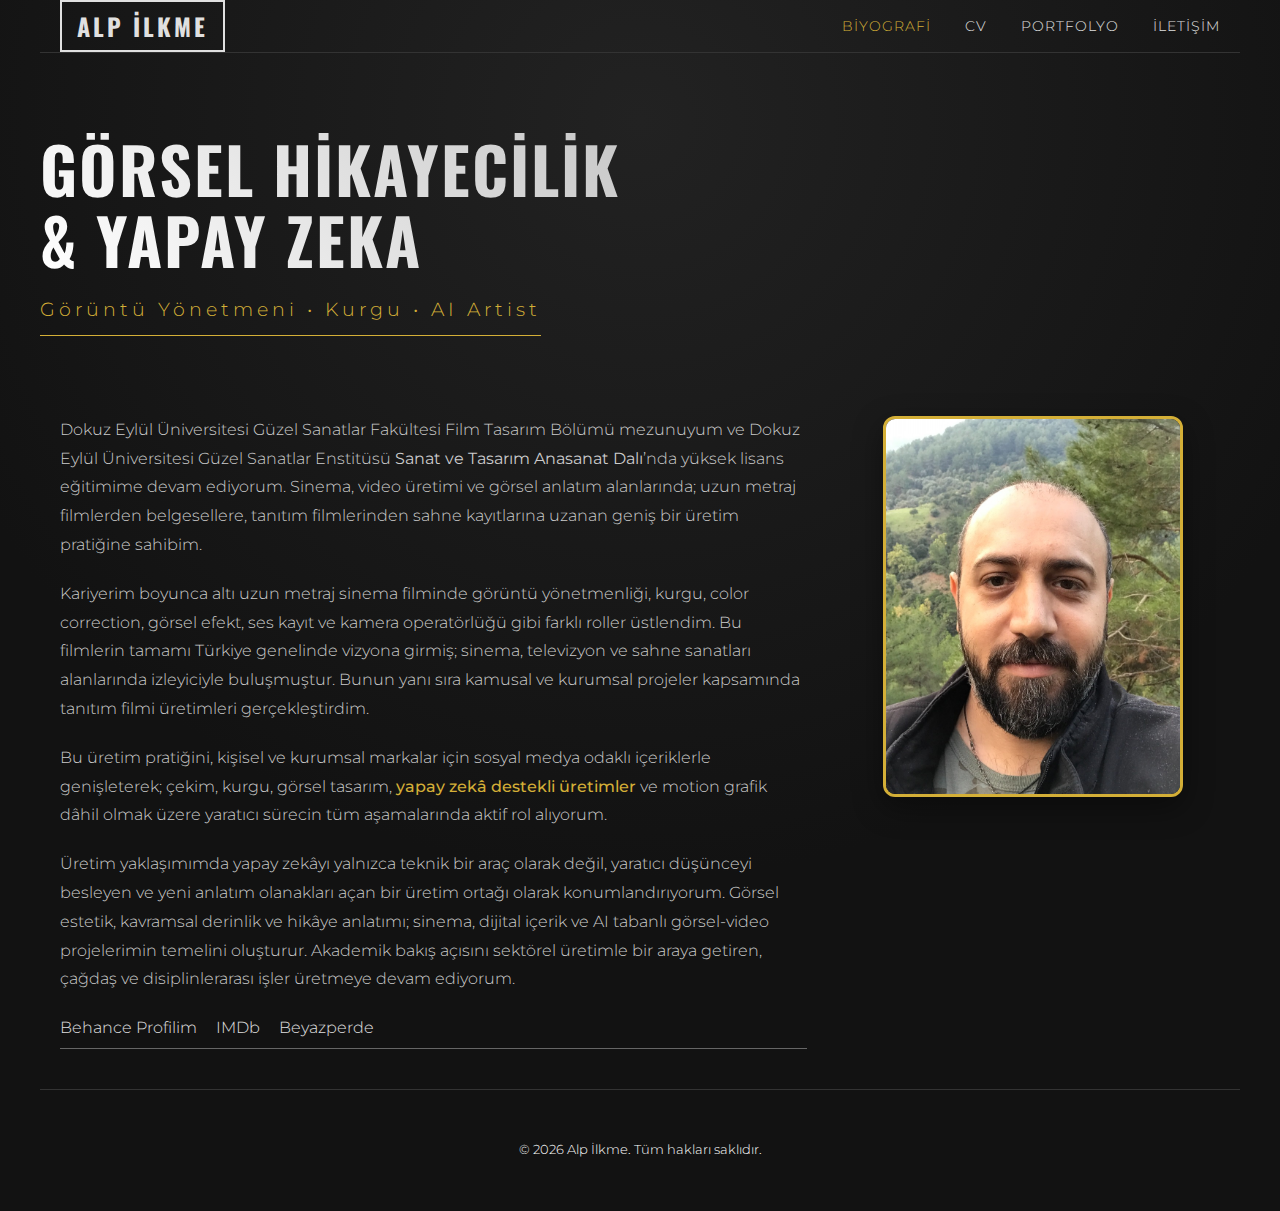
<file: index.html>
<!DOCTYPE html>
<html lang="tr">

<head>
    <meta charset="UTF-8">
    <meta name="viewport" content="width=device-width, initial-scale=1.0">
    <meta name="color-scheme" content="light dark">
    <title>Alp İLKME | Biyografi</title>
    <link rel="stylesheet" href="style.css">
    <style>
        body {
            background-image: radial-gradient(circle at 50% 10%, #222, #121212 60%);
            min-height: 100vh;
        }
    </style>
</head>

<body>

    <nav class="container">
        <div class="nav-flex">
            <div class="logo">ALP İLKME</div>
            <div class="nav-links">
                <a href="index.html" style="color: var(--accent-gold);">Biyografi</a>
                <a href="cv.html">CV</a>
                <a href="portfolio.html">Portfolyo</a>
                <a href="contact.html">İletişim</a>
            </div>
        </div>
    </nav>

    <header class="container section-padding" style="padding-top: 80px; padding-bottom: 40px;">
        <h1 class="hero-title">GÖRSEL HİKAYECİLİK <br> & YAPAY ZEKA</h1>
        <div class="subtitle">Görüntü Yönetmeni • Kurgu • AI Artist</div>
    </header>

    <!-- About Section -->
    <section class="container about-section">
        <div class="about-text">
            <p>Dokuz Eylül Üniversitesi Güzel Sanatlar Fakültesi Film Tasarım Bölümü mezunuyum ve Dokuz Eylül
                Üniversitesi Güzel Sanatlar Enstitüsü <strong>Sanat ve Tasarım Anasanat Dalı</strong>’nda yüksek lisans
                eğitimime devam ediyorum. Sinema, video üretimi ve görsel anlatım alanlarında; uzun metraj filmlerden
                belgesellere, tanıtım filmlerinden sahne kayıtlarına uzanan geniş bir üretim pratiğine sahibim.</p>

            <p>Kariyerim boyunca altı uzun metraj sinema filminde görüntü yönetmenliği, kurgu, color correction, görsel
                efekt, ses kayıt ve kamera operatörlüğü gibi farklı roller üstlendim. Bu filmlerin tamamı Türkiye
                genelinde vizyona girmiş; sinema, televizyon ve sahne sanatları alanlarında izleyiciyle buluşmuştur.
                Bunun yanı sıra kamusal ve kurumsal projeler kapsamında tanıtım filmi üretimleri gerçekleştirdim.</p>

            <p>Bu üretim pratiğini, kişisel ve kurumsal markalar için sosyal medya odaklı içeriklerle genişleterek;
                çekim, kurgu, görsel tasarım, <span class="about-highlight">yapay zekâ destekli üretimler</span> ve
                motion grafik dâhil olmak üzere yaratıcı sürecin tüm aşamalarında aktif rol alıyorum.</p>

            <p>Üretim yaklaşımımda yapay zekâyı yalnızca teknik bir araç olarak değil, yaratıcı düşünceyi besleyen ve
                yeni anlatım olanakları açan bir üretim ortağı olarak konumlandırıyorum. Görsel estetik, kavramsal
                derinlik ve hikâye anlatımı; sinema, dijital içerik ve AI tabanlı görsel-video projelerimin temelini
                oluşturur. Akademik bakış açısını sektörel üretimle bir araya getiren, çağdaş ve disiplinlerarası işler
                üretmeye devam ediyorum.</p>

            <div style="margin-top: 15px; border-bottom: 1px solid #666; padding-bottom: 5px;">
                <a href="https://www.behance.net/alpilkme" target="_blank"
                    style="display: inline-block; margin-right: 15px;">Behance Profilim</a>
                <a href="https://www.imdb.com/name/nm7044649/" target="_blank"
                    style="display: inline-block; margin-right: 15px;">IMDb</a>
                <a href="https://www.beyazperde.com/sanatcilar/sanatci-676189/" target="_blank"
                    style="display: inline-block;">Beyazperde</a>
            </div>
        </div>
        <div class="about-image">
            <div class="profile-container">
                <img src="profile_photo.jpg" alt="Alp İlkme" width="600" height="800" class="profile-photo">
            </div>
        </div>
    </section>

    <footer style="text-align: center; padding: 50px 0; color: #fff; font-size: 0.8rem;">
        &copy; 2026 Alp İlkme. Tüm hakları saklıdır.
    </footer>

</body>

</html>
</file>
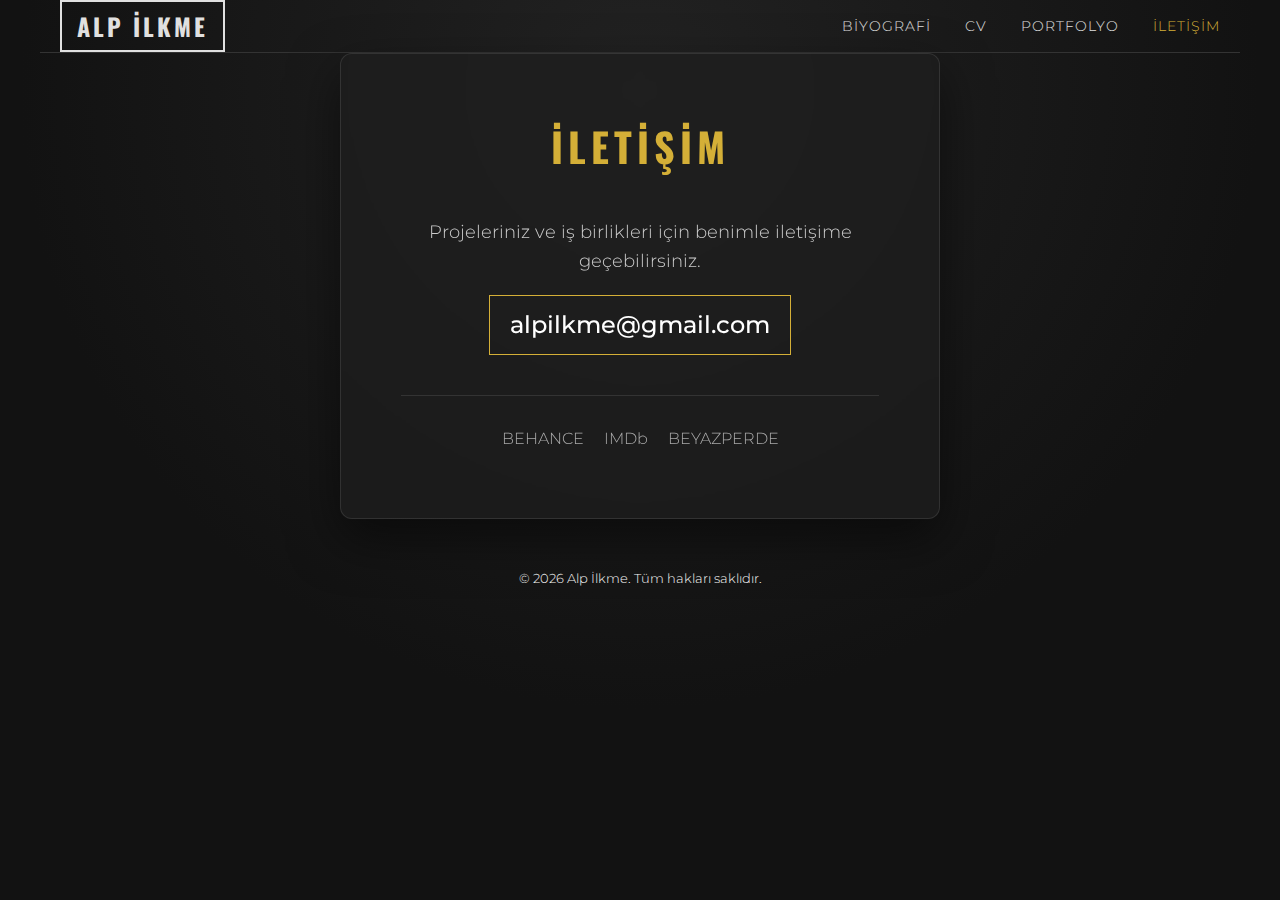
<file: contact.html>
<!DOCTYPE html>
<html lang="tr">

<head>
    <meta charset="UTF-8">
    <meta name="viewport" content="width=device-width, initial-scale=1.0">
    <meta name="color-scheme" content="light dark">
    <title>Alp İLKME | İletişim</title>
    <link rel="stylesheet" href="style.css">
    <style>
        body {
            background-image: radial-gradient(circle at 50% 10%, #222, #121212 60%);
            min-height: 100vh;
        }

        main {
            display: flex;
            flex-direction: column;
            align-items: center;
            text-align: center;
            padding: 80px 20px 40px 20px;
        }

        .contact-card {
            background: rgba(30, 30, 30, 0.7);
            backdrop-filter: blur(10px);
            -webkit-backdrop-filter: blur(10px);
            padding: 60px;
            border: 1px solid rgba(255, 255, 255, 0.1);
            max-width: 600px;
            width: 100%;
            border-radius: 12px;
            box-shadow: 0 20px 50px rgba(0, 0, 0, 0.5);
        }

        .contact-card h1 {
            color: var(--accent-gold);
            margin-bottom: 40px;
            font-size: 2.5rem;
            letter-spacing: 5px;
        }

        .contact-info {
            margin-bottom: 40px;
        }

        .contact-info p {
            font-size: 1.1rem;
            color: #ccc;
            margin-bottom: 10px;
        }

        .email-link {
            font-size: 1.5rem;
            color: #fff;
            font-weight: 500;
            display: inline-block;
            margin-top: 10px;
            padding: 10px 20px;
            border: 1px solid var(--accent-gold);
            transition: background 0.3s ease, color 0.3s ease;
        }

        .email-link:hover {
            background: var(--accent-gold);
            color: #000;
        }

        .social-links-contact {
            display: flex;
            justify-content: center;
            gap: 20px;
            margin-top: 30px;
        }

        .social-btn {
            display: inline-block;
            color: #aaa;
            border-bottom: 1px solid transparent;
            padding-bottom: 5px;
            transition: color 0.3s ease, border-color 0.3s ease;
        }

        .social-btn:hover {
            color: var(--accent-gold);
            border-color: var(--accent-gold);
        }
    </style>
</head>

<body>

    <nav class="container">
        <div class="nav-flex">
            <div class="logo">ALP İLKME</div>
            <div class="nav-links">
                <a href="index.html">Biyografi</a>
                <a href="cv.html">CV</a>
                <a href="portfolio.html">Portfolyo</a>
                <a href="contact.html" style="color: var(--accent-gold);">İletişim</a>
            </div>
        </div>
    </nav>

    <main class="container">
        <div class="contact-card">
            <h1>İLETİŞİM</h1>

            <div class="contact-info">
                <p>Projeleriniz ve iş birlikleri için benimle iletişime geçebilirsiniz.</p>
                <a href="mailto:alpilkme@gmail.com" class="email-link">alpilkme@gmail.com</a>
            </div>

            <div style="width: 100%; height: 1px; background: #333; margin: 30px 0;"></div>

            <div class="social-links-contact">
                <a href="https://www.behance.net/alpilkme" target="_blank" class="social-btn">BEHANCE</a>
                <a href="https://www.imdb.com/name/nm7044649/" target="_blank" class="social-btn">IMDb</a>
                <a href="https://www.beyazperde.com/sanatcilar/sanatci-676189/" target="_blank"
                    class="social-btn">BEYAZPERDE</a>
            </div>
        </div>
    </main>

    <footer style="text-align: center; padding: 50px 0; color: #fff; font-size: 0.8rem;">
        &copy; 2026 Alp İlkme. Tüm hakları saklıdır.
    </footer>

</body>

</html>
</file>
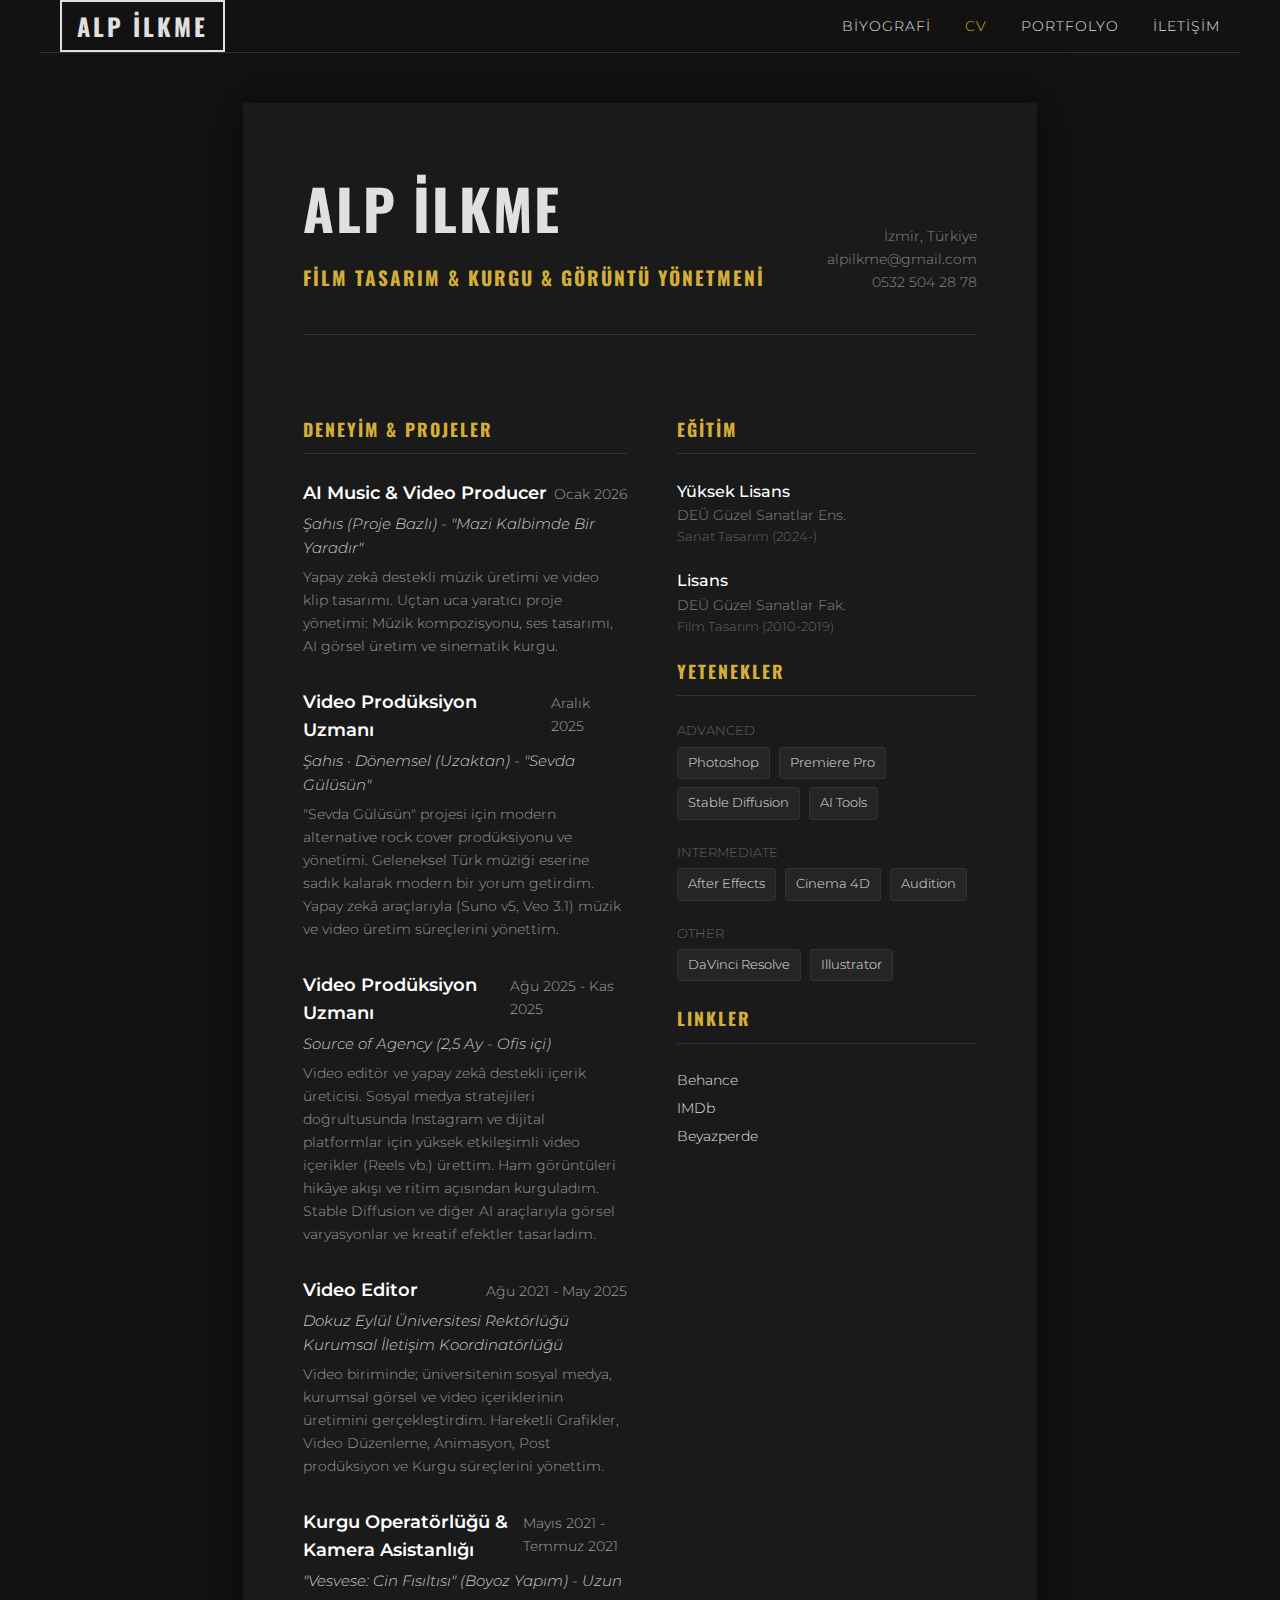
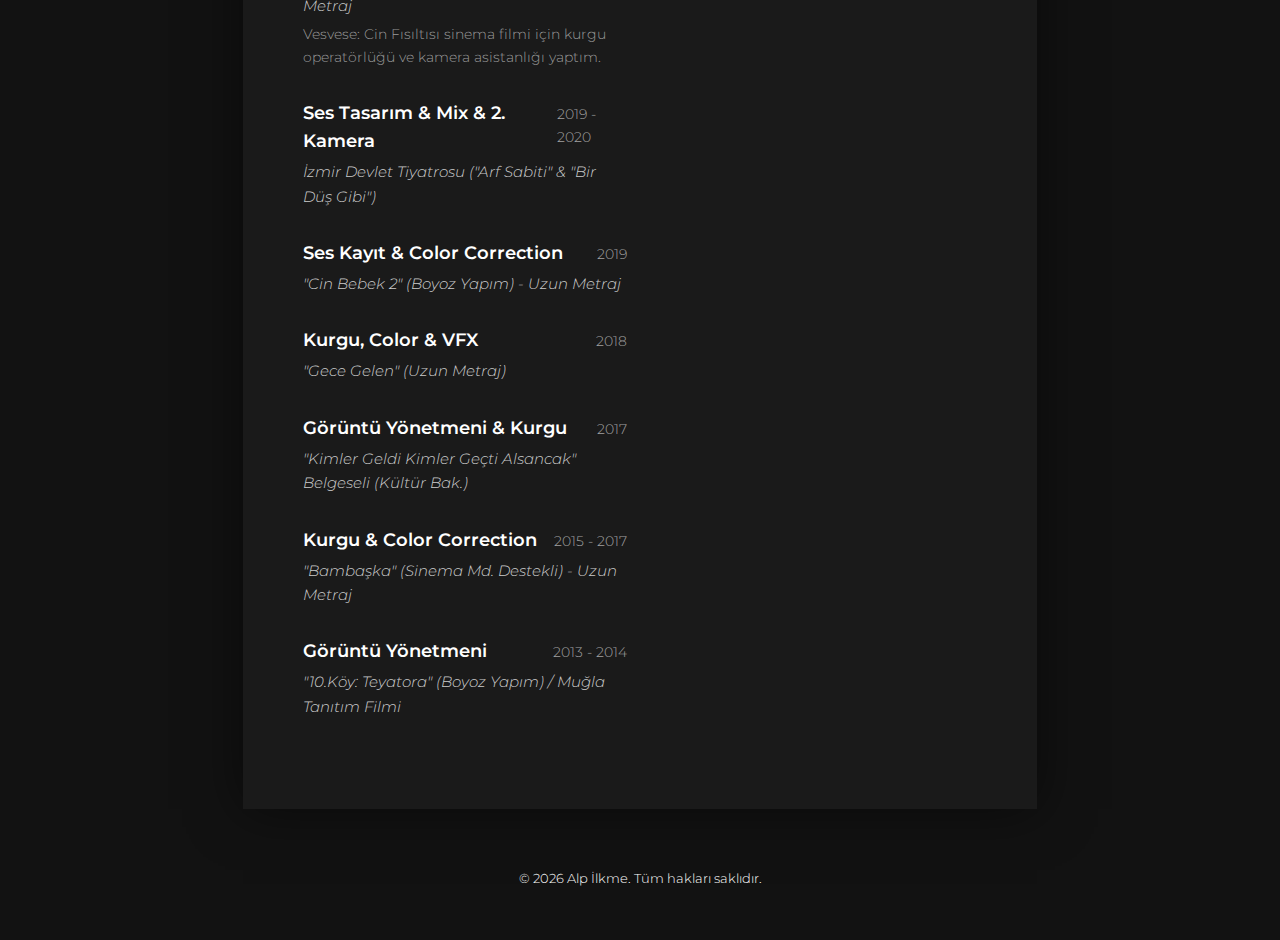
<file: cv.html>
<!DOCTYPE html>
<html lang="tr">

<head>
    <meta charset="UTF-8">
    <meta name="viewport" content="width=device-width, initial-scale=1.0">
    <meta name="color-scheme" content="light dark">
    <title>Alp İLKME - CV</title>
    <link rel="stylesheet" href="style.css">
</head>

<body>

    <!-- Render different layout for print if needed, but using one structure for now -->

    <nav class="container">
        <div class="nav-flex">
            <div class="logo">ALP İLKME</div>
            <div class="nav-links">
                <a href="index.html">Biyografi</a>
                <a href="cv.html" style="color: var(--accent-gold);">CV</a>
                <a href="portfolio.html">Portfolyo</a>
                <a href="contact.html">İletişim</a>
            </div>
        </div>
    </nav>

    <div class="cv-container">
        <!-- Header Section -->
        <header class="cv-header">
            <div>
                <h1 class="cv-name">ALP İLKME</h1>
                <h2 class="cv-role">Film Tasarım & Kurgu & Görüntü Yönetmeni</h2>
            </div>
            <div style="text-align: right; font-size: 0.9rem; color: #888;">
                <div>İzmir, Türkiye</div>
                <div>alpilkme@gmail.com</div>
                <div>0532 504 28 78</div>
            </div>
        </header>


        <!-- Main Content (Left Column) -->
        <main>
            <section class="cv-section">
                <h3 class="cv-section-title">DENEYİM & PROJELER</h3>

                <!-- NEW: AI Music & Video Producer -->
                <div class="cv-item">
                    <div class="cv-item-header">
                        <span class="cv-item-title">AI Music & Video Producer</span>
                        <span class="cv-item-date">Ocak 2026</span>
                    </div>
                    <div class="cv-item-company">Şahıs (Proje Bazlı) - "Mazi Kalbimde Bir Yaradır"</div>
                    <div class="cv-item-desc">
                        Yapay zekâ destekli müzik üretimi ve video klip tasarımı. Uçtan uca yaratıcı proje yönetimi:
                        Müzik kompozisyonu, ses tasarımı, AI görsel üretim ve sinematik kurgu.
                    </div>
                </div>

                <!-- NEW: Source of Agency -->
                <!-- Active Role -->
                <div class="cv-item">
                    <div class="cv-item-header">
                        <span class="cv-item-title">Video Prodüksiyon Uzmanı</span>
                        <span class="cv-item-date">Aralık 2025</span>
                    </div>
                    <div class="cv-item-company">Şahıs · Dönemsel (Uzaktan) - "Sevda Gülüsün"</div>
                    <div class="cv-item-desc">
                        "Sevda Gülüsün" projesi için modern alternative rock cover prodüksiyonu ve yönetimi.
                        Geleneksel Türk müziği eserine sadık kalarak modern bir yorum getirdim. Yapay zekâ araçlarıyla
                        (Suno v5, Veo 3.1) müzik ve video üretim süreçlerini yönettim.
                    </div>
                </div>

                <div class="cv-item">
                    <div class="cv-item-header">
                        <span class="cv-item-title">Video Prodüksiyon Uzmanı</span>
                        <span class="cv-item-date">Ağu 2025 - Kas 2025</span>
                    </div>
                    <div class="cv-item-company">Source of Agency (2,5 Ay - Ofis içi)</div>
                    <div class="cv-item-desc">
                        Video editör ve yapay zekâ destekli içerik üreticisi. Sosyal medya stratejileri doğrultusunda
                        Instagram ve dijital platformlar için yüksek etkileşimli video içerikler (Reels vb.) ürettim.
                        Ham görüntüleri hikâye akışı ve ritim açısından kurguladım. Stable Diffusion ve diğer AI
                        araçlarıyla görsel varyasyonlar ve kreatif efektler tasarladım.
                    </div>
                </div>

                <!-- Active Role -->
                <div class="cv-item">
                    <div class="cv-item-header">
                        <span class="cv-item-title">Video Editor</span>
                        <span class="cv-item-date">Ağu 2021 - May 2025</span>
                    </div>
                    <div class="cv-item-company">Dokuz Eylül Üniversitesi Rektörlüğü Kurumsal İletişim Koordinatörlüğü
                    </div>
                    <div class="cv-item-desc">
                        Video biriminde; üniversitenin sosyal medya, kurumsal görsel ve video içeriklerinin üretimini
                        gerçekleştirdim. Hareketli Grafikler, Video Düzenleme, Animasyon, Post prodüksiyon ve Kurgu
                        süreçlerini yönettim.
                    </div>
                </div>

                <!-- Film Projects -->
                <div class="cv-item">
                    <div class="cv-item-header">
                        <span class="cv-item-title">Kurgu Operatörlüğü & Kamera Asistanlığı</span>
                        <span class="cv-item-date">Mayıs 2021 - Temmuz 2021</span>
                    </div>
                    <div class="cv-item-company">"Vesvese: Cin Fısıltısı" (Boyoz Yapım) - Uzun Metraj</div>
                    <div class="cv-item-desc">
                        Vesvese: Cin Fısıltısı sinema filmi için kurgu operatörlüğü ve kamera asistanlığı yaptım.
                    </div>
                </div>

                <div class="cv-item">
                    <div class="cv-item-header">
                        <span class="cv-item-title">Ses Tasarım & Mix & 2. Kamera</span>
                        <span class="cv-item-date">2019 - 2020</span>
                    </div>
                    <div class="cv-item-company">İzmir Devlet Tiyatrosu ("Arf Sabiti" & "Bir Düş Gibi")</div>
                </div>

                <div class="cv-item">
                    <div class="cv-item-header">
                        <span class="cv-item-title">Ses Kayıt & Color Correction</span>
                        <span class="cv-item-date">2019</span>
                    </div>
                    <div class="cv-item-company">"Cin Bebek 2" (Boyoz Yapım) - Uzun Metraj</div>
                </div>

                <div class="cv-item">
                    <div class="cv-item-header">
                        <span class="cv-item-title">Kurgu, Color & VFX</span>
                        <span class="cv-item-date">2018</span>
                    </div>
                    <div class="cv-item-company">"Gece Gelen" (Uzun Metraj)</div>
                </div>

                <div class="cv-item">
                    <div class="cv-item-header">
                        <span class="cv-item-title">Görüntü Yönetmeni & Kurgu</span>
                        <span class="cv-item-date">2017</span>
                    </div>
                    <div class="cv-item-company">"Kimler Geldi Kimler Geçti Alsancak" Belgeseli (Kültür Bak.)</div>
                </div>

                <div class="cv-item">
                    <div class="cv-item-header">
                        <span class="cv-item-title">Kurgu & Color Correction</span>
                        <span class="cv-item-date">2015 - 2017</span>
                    </div>
                    <div class="cv-item-company">"Bambaşka" (Sinema Md. Destekli) - Uzun Metraj</div>
                </div>

                <div class="cv-item">
                    <div class="cv-item-header">
                        <span class="cv-item-title">Görüntü Yönetmeni</span>
                        <span class="cv-item-date">2013 - 2014</span>
                    </div>
                    <div class="cv-item-company">"10.Köy: Teyatora" (Boyoz Yapım) / Muğla Tanıtım Filmi</div>
                </div>

            </section>
        </main>

        <!-- Sidebar (Right Column) -->
        <aside>
            <section class="cv-section">
                <h3 class="cv-section-title">EĞİTİM</h3>
                <div style="margin-bottom: 20px;">
                    <div style="color: #fff; font-weight: 500;">Yüksek Lisans</div>
                    <div style="font-size: 0.9rem; color: #888;">DEÜ Güzel Sanatlar Ens.</div>
                    <div style="font-size: 0.8rem; color: #666;">Sanat Tasarım (2024-)</div>
                </div>
                <div style="margin-bottom: 20px;">
                    <div style="color: #fff; font-weight: 500;">Lisans</div>
                    <div style="font-size: 0.9rem; color: #888;">DEÜ Güzel Sanatlar Fak.</div>
                    <div style="font-size: 0.8rem; color: #666;">Film Tasarım (2010-2019)</div>
                </div>
            </section>

            <section class="cv-section">
                <h3 class="cv-section-title">YETENEKLER</h3>

                <div style="margin-bottom: 15px;">
                    <div style="font-size: 0.8rem; color: #666; margin-bottom: 5px;">ADVANCED</div>
                    <span class="skill-tag">Photoshop</span>
                    <span class="skill-tag">Premiere Pro</span>
                    <span class="skill-tag">Stable Diffusion</span>
                    <span class="skill-tag">AI Tools</span>
                </div>

                <div style="margin-bottom: 15px;">
                    <div style="font-size: 0.8rem; color: #666; margin-bottom: 5px;">INTERMEDIATE</div>
                    <span class="skill-tag">After Effects</span>
                    <span class="skill-tag">Cinema 4D</span>
                    <span class="skill-tag">Audition</span>
                </div>

                <div style="margin-bottom: 15px;">
                    <div style="font-size: 0.8rem; color: #666; margin-bottom: 5px;">OTHER</div>
                    <span class="skill-tag">DaVinci Resolve</span>
                    <span class="skill-tag">Illustrator</span>
                </div>
            </section>

            <section class="cv-section">
                <h3 class="cv-section-title">LINKLER</h3>
                <div style="font-size: 0.9rem;">
                    <a href="https://www.behance.net/alpilkme" target="_blank"
                        style="display: block; margin-bottom: 5px;">Behance</a>
                    <a href="https://www.imdb.com/name/nm7044649/" target="_blank"
                        style="display: block; margin-bottom: 5px;">IMDb</a>
                    <a href="https://www.beyazperde.com/sanatcilar/sanatci-676189/" target="_blank"
                        style="display: block;">Beyazperde</a>
                </div>
            </section>
        </aside>

    </div>

    <footer style="text-align: center; padding: 50px 0; color: #fff; font-size: 0.8rem;">
        &copy; 2026 Alp İlkme. Tüm hakları saklıdır.
    </footer>

</body>

</html>
</file>
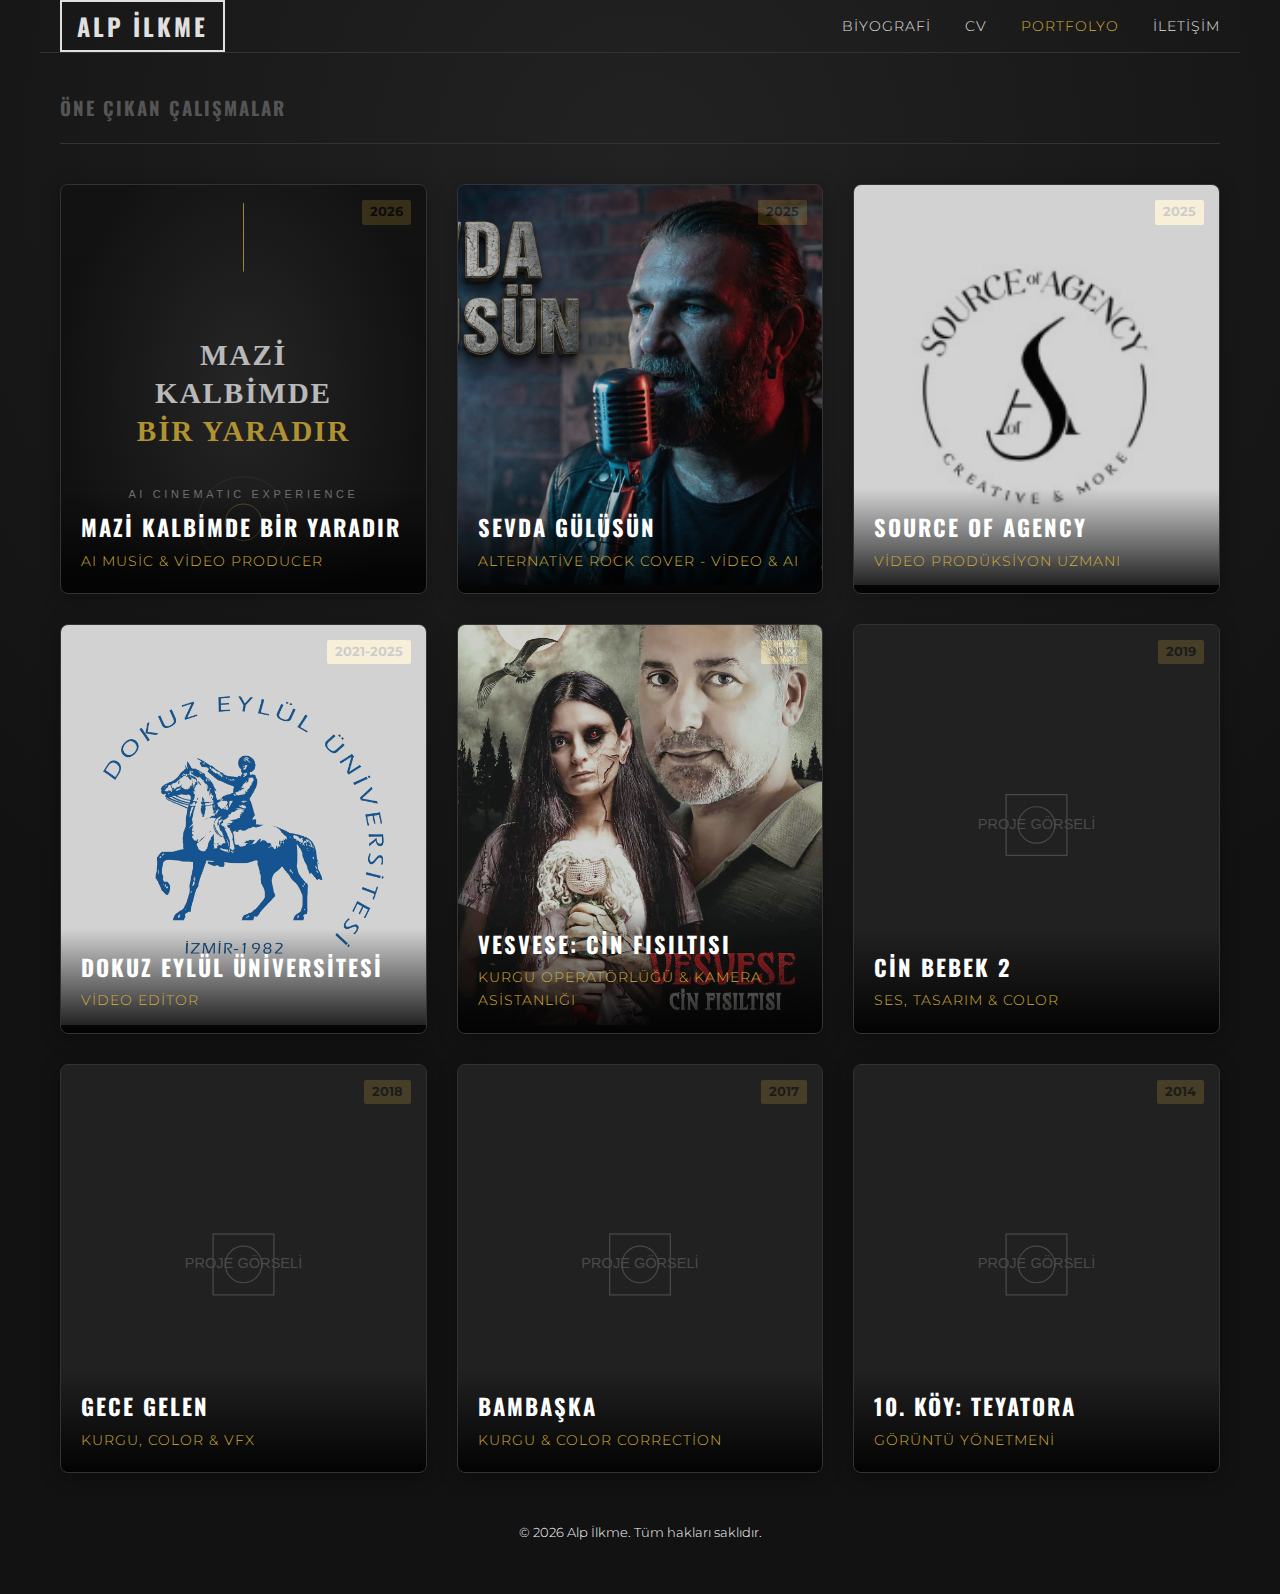
<file: portfolio.html>
<!DOCTYPE html>
<html lang="tr">

<head>
    <meta charset="UTF-8">
    <meta name="viewport" content="width=device-width, initial-scale=1.0">
    <meta name="color-scheme" content="light dark">
    <title>Alp İLKME | Portfolyo</title>
    <link rel="stylesheet" href="style.css">
    <style>
        body {
            background-image: radial-gradient(circle at 50% 10%, #222, #121212 60%);
            min-height: 100vh;
        }
    </style>
</head>

<body>

    <nav class="container">
        <div class="nav-flex">
            <div class="logo">ALP İLKME</div>
            <div class="nav-links">
                <a href="index.html">Biyografi</a>
                <a href="cv.html">CV</a>
                <a href="portfolio.html" style="color: var(--accent-gold);">Portfolyo</a>
                <a href="contact.html">İletişim</a>
            </div>
        </div>
    </nav>

    <main class="container">
        <h3
            style="border-bottom: 1px solid #333; padding-bottom: 20px; color: #555; margin-bottom: 40px; margin-top: 40px;">
            Öne Çıkan Çalışmalar</h3>

        <div class="portfolio-grid">

            <!-- NEW: AI Project (Video Enabled) -->
            <button type="button" class="project-card" onclick="openProjectDetails('mazi_kalbimde')">
                <span class="year-badge">2026</span>
                <img src="cover_mazi.svg" alt="Mazi Kalbimde Bir Yaradır" width="800" height="450" class="card-image">
                <div class="card-overlay">
                    <h3 class="card-title">Mazi Kalbimde Bir Yaradır</h3>
                    <div class="card-role">AI Music & Video Producer</div>
                </div>
            </button>

            <!-- NEW: Sevda Gülüsün -->
            <button type="button" class="project-card" onclick="openProjectDetails('sevda_gulusun')">
                <span class="year-badge">2025</span>
                <img src="cover_sevda.jpg" alt="Sevda Gülüsün" width="800" height="450" class="card-image">
                <div class="card-overlay">
                    <h3 class="card-title">Sevda Gülüsün</h3>
                    <div class="card-role">Alternative Rock Cover - Video & AI</div>
                </div>
                <div class="play-overlay"></div>
            </button>

            <!-- NEW: Source of Agency -->
            <button type="button" class="project-card" onclick="openProjectDetails('source_of_agency')">
                <span class="year-badge">2025</span>
                <img src="source_of_agency_logo.png" alt="Source of Agency" width="400" height="400"
                    class="card-image logo-fit">
                <div class="card-overlay">
                    <h3 class="card-title">Source of Agency</h3>
                    <div class="card-role">Video Prodüksiyon Uzmanı</div>
                </div>
                <!-- No play overlay for now as no video link -->
            </button>

            <!-- NEW: Dokuz Eylül Üniversitesi -->
            <button type="button" class="project-card" onclick="openProjectDetails('dokuz_eylul_uni')">
                <span class="year-badge">2021-2025</span>
                <img src="dokuz_eylul_logo.png" alt="Dokuz Eylül Üniversitesi" width="400" height="400"
                    class="card-image logo-fit">
                <div class="card-overlay">
                    <h3 class="card-title">Dokuz Eylül Üniversitesi</h3>
                    <div class="card-role">Video Editor</div>
                </div>
            </button>

            <!-- Project 1 -->
            <button type="button" class="project-card" onclick="openProjectDetails('vesvese')">
                <span class="year-badge">2021</span>
                <img src="poster_vesvese.jpg" alt="Vesvese: Cin Fısıltısı" width="600" height="800" class="card-image">
                <div class="card-overlay">
                    <h3 class="card-title">Vesvese: Cin Fısıltısı</h3>
                    <div class="card-role">Kurgu Operatörlüğü & Kamera Asistanlığı</div>
                </div>
            </button>

            <!-- Project 2 -->
            <div class="project-card">
                <span class="year-badge">2019</span>
                <img src="poster_placeholder.svg" alt="Cin Bebek 2" width="600" height="800" class="card-image">
                <div class="card-overlay">
                    <h3 class="card-title">Cin Bebek 2</h3>
                    <div class="card-role">Ses, Tasarım & Color</div>
                </div>
                <!-- No play overlay means static project or no video yet -->
            </div>

            <!-- Project 3 -->
            <div class="project-card">
                <span class="year-badge">2018</span>
                <img src="poster_placeholder.svg" alt="Gece Gelen" width="600" height="800" class="card-image">
                <div class="card-overlay">
                    <h3 class="card-title">Gece Gelen</h3>
                    <div class="card-role">Kurgu, Color & VFX</div>
                </div>
            </div>

            <!-- Project 4 -->
            <div class="project-card">
                <span class="year-badge">2017</span>
                <img src="poster_placeholder.svg" alt="Bambaşka" width="600" height="800" class="card-image">
                <div class="card-overlay">
                    <h3 class="card-title">Bambaşka</h3>
                    <div class="card-role">Kurgu & Color Correction</div>
                </div>
            </div>

            <!-- Project 6 -->
            <div class="project-card">
                <span class="year-badge">2014</span>
                <img src="poster_placeholder.svg" alt="10. Köy" width="600" height="800" class="card-image">
                <div class="card-overlay">
                    <h3 class="card-title">10. Köy: Teyatora</h3>
                    <div class="card-role">Görüntü Yönetmeni</div>
                </div>
            </div>

        </div>
    </main>

    <footer style="text-align: center; padding: 50px 0; color: #fff; font-size: 0.8rem;">
        &copy; 2026 Alp İlkme. Tüm hakları saklıdır.
    </footer>

    <!-- Video Modal -->
    <div class="video-modal" id="videoModal">
        <div class="modal-overlay"></div>
        <div class="modal-content">
            <span class="close-modal">&times;</span>

            <!-- Video Content -->
            <div id="videoContainer" style="display: none;">
                <h3 id="modalVideoTitle" class="modal-video-title"></h3>
                <div class="video-wrapper">
                    <iframe id="videoFrame" src="" title="YouTube video player" frameborder="0"
                        allow="accelerometer; autoplay; clipboard-write; encrypted-media; gyroscope; picture-in-picture; web-share"
                        referrerpolicy="strict-origin-when-cross-origin" allowfullscreen></iframe>
                </div>
            </div>

            <!-- Text Content -->
            <div id="modalText" class="modal-text-content"></div>
        </div>
    </div>

    <script src="script.js"></script>
</body>

</html>
</file>
<file: style.css>
@import url('https://fonts.googleapis.com/css2?family=Montserrat:wght@300;400;500;600&family=Oswald:wght@300;400;500;700&display=swap');

:root {
    --bg-dark: #121212;
    --bg-card: #1e1e1e;
    --text-main: #e0e0e0;
    --text-muted: #a0a0a0;
    --accent-gold: #d4af37;
    /* Cinematic Gold */
    --accent-red: #c0392b;
    /* Bold accent */
    --font-heading: 'Oswald', sans-serif;
    --font-body: 'Montserrat', sans-serif;
}

* {
    box-sizing: border-box;
    margin: 0;
    padding: 0;
}

body {
    background-color: var(--bg-dark);
    color: var(--text-main);
    font-family: var(--font-body);
    font-weight: 300;
    line-height: 1.6;
}

a {
    color: var(--text-main);
    text-decoration: none;
    transition: color 0.3s ease;
}

a:hover {
    color: var(--accent-gold);
}

/* Utilities */
.container {
    max-width: 1200px;
    margin: 0 auto;
    padding: 0 20px;
}

.section-padding {
    padding: 80px 0;
}

/* Typography */
h1,
h2,
h3,
h4 {
    font-family: var(--font-heading);
    text-transform: uppercase;
    letter-spacing: 2px;
}

h1.hero-title {
    font-size: 4rem;
    font-weight: 700;
    line-height: 1.1;
    margin-bottom: 20px;
    background: linear-gradient(45deg, #fff, #999);
    background-clip: text;
    -webkit-background-clip: text;
    -webkit-text-fill-color: transparent;
}

.subtitle {
    font-size: 1.2rem;
    color: var(--accent-gold);
    letter-spacing: 4px;
    margin-bottom: 40px;
    display: inline-block;
    border-bottom: 1px solid var(--accent-gold);
    padding-bottom: 10px;
}

/* Header/Nav */
nav {
    padding: 30px 0;
    border-bottom: 1px solid #333;
}

nav .nav-flex {
    display: flex;
    justify-content: space-between;
    align-items: center;
}

.logo {
    font-family: var(--font-heading);
    font-weight: 700;
    font-size: 1.5rem;
    letter-spacing: 3px;
    border: 2px solid var(--text-main);
    padding: 5px 15px;
}

.nav-links a {
    margin-left: 30px;
    font-size: 0.9rem;
    text-transform: uppercase;
    letter-spacing: 1px;
}

/* CV Layout (Dark Version) */
.cv-container {
    background: #1a1a1a;
    max-width: 210mm;
    margin: 50px auto 10px auto;
    padding: 60px;
    box-shadow: 0 0 50px rgba(0, 0, 0, 0.5);
    display: grid;
    grid-template-columns: 1fr 300px;
    gap: 50px;
}

.cv-header {
    grid-column: 1 / -1;
    border-bottom: 1px solid #333;
    padding-bottom: 40px;
    margin-bottom: 20px;
    display: flex;
    justify-content: space-between;
    align-items: flex-end;
}

.cv-name {
    font-size: 3.5rem;
    color: var(--text-main);
    margin-bottom: 10px;
}

.cv-role {
    font-size: 1.2rem;
    color: var(--accent-gold);
}

.cv-section-title {
    font-size: 1.1rem;
    color: var(--accent-gold);
    border-bottom: 1px solid #333;
    padding-bottom: 10px;
    margin-bottom: 25px;
    margin-top: 10px;
}

.cv-item {
    margin-bottom: 30px;
}

.cv-item-header {
    display: flex;
    justify-content: space-between;
    align-items: baseline;
    margin-bottom: 5px;
}

.cv-item-title {
    font-weight: 600;
    font-size: 1.1rem;
    color: #fff;
}

.cv-item-date {
    font-size: 0.9rem;
    color: var(--text-muted);
}

.cv-item-company {
    font-style: italic;
    color: #ccc;
    font-size: 0.95rem;
    margin-bottom: 5px;
}

.cv-item-desc {
    font-size: 0.9rem;
    color: #999;
}

/* Sidebar Skills */
.skill-tag {
    display: inline-block;
    background: #252525;
    padding: 5px 10px;
    margin-right: 5px;
    margin-bottom: 8px;
    font-size: 0.8rem;
    border-radius: 3px;
    border: 1px solid #333;
}

/* Portfolio Grid */
.portfolio-grid {
    display: grid;
    grid-template-columns: repeat(auto-fill, minmax(280px, 1fr));
    gap: 30px;
    margin-top: 40px;
}

.project-card {
    background: var(--bg-card);
    overflow: hidden;
    position: relative;
    transition: transform 0.4s ease, border-color 0.4s ease, box-shadow 0.4s ease;
    cursor: pointer;
    border: 1px solid #333;
    border-radius: 8px;
    /* Modern touch */
    box-shadow: 0 4px 20px rgba(0, 0, 0, 0.3);
    /* Subtle depth */
}

button.project-card {
    padding: 0;
    font: inherit;
    color: inherit;
    text-align: left;
    appearance: none;
}

button.project-card:focus-visible {
    outline: 2px solid currentColor;
    outline-offset: 4px;
}

.project-card:hover {
    transform: translateY(-8px);
    /* slightly softer lift */
    border-color: var(--accent-gold);
    box-shadow: 0 12px 30px rgba(0, 0, 0, 0.5), 0 0 15px rgba(212, 175, 55, 0.1);
}

.card-image {
    width: 100%;
    height: 400px;
    object-fit: cover;
    background-color: #000;
    opacity: 0.8;
    transition: opacity 0.4s ease;
}

.project-card:hover .card-image {
    opacity: 1;
}

.card-image.logo-fit {
    object-fit: contain;
    background-color: #fff;
    /* White background for logos */
    padding: 40px;
}

.card-overlay {
    position: absolute;
    bottom: 0;
    left: 0;
    width: 100%;
    padding: 20px;
    background: linear-gradient(to top, rgba(0, 0, 0, 0.9), transparent);
}

.card-title {
    font-family: var(--font-heading);
    font-size: 1.4rem;
    color: #fff;
    margin-bottom: 5px;
}

.card-role {
    font-size: 0.9rem;
    color: var(--accent-gold);
    text-transform: uppercase;
    letter-spacing: 1px;
}

.year-badge {
    position: absolute;
    top: 15px;
    right: 15px;
    background: var(--accent-gold);
    color: #000;
    padding: 2px 8px;
    font-weight: 700;
    font-size: 0.8rem;
    border-radius: 2px;
}


/* Print Media */
@media print {
    body {
        background: #fff;
        color: #000;
    }

    .cv-container {
        margin: 0;
        padding: 0;
        box-shadow: none;
        background: #fff;
        width: 100%;
    }

    .cv-name {
        color: #000;
    }

    .cv-role {
        color: #000;
        font-weight: bold;
    }

    .cv-section-title {
        color: #000;
        border-color: #000;
    }

    .cv-item-title {
        color: #000;
    }

    .cv-item-company {
        color: #333;
    }

    .cv-item-desc {
        color: #333;
    }

    .skill-tag {
        border: 1px solid #ccc;
        background: #fff;
        color: #000;
    }

    nav,
    .portfolio-section {
        display: none;
    }
}

/* About Section */
.about-section {
    display: grid;
    grid-template-columns: 1fr;
    gap: 40px;
    margin-bottom: 0;
    border-bottom: 1px solid #333;
    padding-bottom: 40px;
}

@media (min-width: 768px) {
    .about-section {
        grid-template-columns: 2fr 1fr;
    }
}

.about-text {
    font-size: 1rem;
    color: #ccc;
    line-height: 1.8;
}

.about-text p {
    margin-bottom: 20px;
}

.about-highlight {
    color: var(--accent-gold);
    font-weight: 500;
}

/* Video Modal */
.video-modal {
    position: fixed;
    top: 0;
    left: 0;
    width: 100%;
    height: 100%;
    z-index: 1000;
    visibility: hidden;
    opacity: 0;
    transition: opacity 0.3s ease, visibility 0.3s ease;
    display: flex;
    justify-content: center;
    align-items: center;
    overscroll-behavior: contain;
    /* Guideline fix */
}

.video-modal.active {
    visibility: visible;
    opacity: 1;
}

.modal-overlay {
    position: absolute;
    top: 0;
    left: 0;
    width: 100%;
    height: 100%;
    background: rgba(0, 0, 0, 0.9);
    cursor: pointer;
}

.modal-content {
    position: relative;
    width: 90%;
    max-width: 1000px;
    aspect-ratio: 16 / 9;
    background: #000;
    box-shadow: 0 25px 50px -12px rgba(212, 175, 55, 0.3), 0 0 0 1px rgba(212, 175, 55, 0.1);
    border-radius: 12px;
    overflow: hidden;
    z-index: 1001;
}

.modal-content iframe {
    width: 100%;
    height: 100%;
    border: none;
}

.close-modal {
    position: absolute;
    top: -40px;
    right: 0;
    color: #fff;
    font-size: 30px;
    cursor: pointer;
    transition: color 0.3s;
}

.close-modal:hover {
    color: var(--accent-gold);
}

/* Play Button Overlay */
.play-overlay {
    position: absolute;
    top: 50%;
    left: 50%;
    transform: translate(-50%, -50%);
    width: 60px;
    height: 60px;
    background: rgba(212, 175, 55, 0.8);
    border-radius: 50%;
    display: flex;
    justify-content: center;
    align-items: center;
    opacity: 0;
    transition: opacity 0.3s ease, transform 0.3s ease;
}

.play-overlay::after {
    content: '';
    width: 0;
    height: 0;
    border-top: 10px solid transparent;
    border-bottom: 10px solid transparent;
    border-left: 16px solid #000;
    margin-left: 4px;
}

.project-card:hover .play-overlay {
    opacity: 1;
    transform: translate(-50%, -50%) scale(1.1);
}


/* Text Modal Styles */
.modal-content.text-mode {
    aspect-ratio: auto;
    height: auto;
    max-height: 80vh;
    background: #1e1e1e;
    overflow-y: auto;
    padding: 20px;
    border: 1px solid var(--accent-gold);
}

.modal-content.video-mode {
    /* Auto height to accommodate title */
    aspect-ratio: auto;
    height: auto;
    max-width: 1000px;
    background: #000;
    padding: 0;
    border: 1px solid #333;
}

.modal-text-content {
    display: none;
    padding: 20px;
    color: #e0e0e0;
}

.modal-text-content h2 {
    color: var(--accent-gold);
    margin-bottom: 20px;
    font-size: 1.4rem;
    white-space: nowrap;
    overflow: hidden;
    text-overflow: ellipsis;
}

.modal-text-content p {
    margin-bottom: 15px;
    line-height: 1.6;
}

.modal-content.text-mode .modal-text-content {
    display: block;
}

.modal-content.text-mode iframe {
    display: none;
}

/* Video Wrapper Styles */
.modal-video-title {
    color: var(--accent-gold);
    font-family: var(--font-heading);
    font-size: 1.3rem;
    white-space: nowrap;
    overflow: hidden;
    text-overflow: ellipsis;
    padding: 15px 20px;
    background: #111;
    margin: 0;
    border-bottom: 1px solid #333;
}

.video-wrapper {
    position: relative;
    padding-bottom: 56.25%;
    /* 16:9 Aspect Ratio */
    height: 0;
    background: #000;
}

.video-wrapper iframe {
    position: absolute;
    top: 0;
    left: 0;
    width: 100%;
    height: 100%;
    border: none;
}

/* Profile Image Section */
.profile-container {
    position: relative;
    width: 100%;
    max-width: 300px;
    margin: 0 auto;
    height: auto;
    overflow: hidden;
    border: 3px solid var(--accent-gold);
    border-radius: 12px;
    /* Modern rounded corners */
    box-shadow: 0 10px 30px rgba(0, 0, 0, 0.4);
}

.profile-photo {
    width: 100%;
    height: auto;
    display: block;
}

/* -------------------------------------
   Mobile Responsiveness
------------------------------------- */
@media (max-width: 768px) {
    body {
        padding-top: 140px;
        /* Compensate for fixed header height */
    }

    /* Base Typography adjustments */
    h1.hero-title {
        font-size: 2.5rem;
    }

    .subtitle {
        font-size: 1rem;
        letter-spacing: 2px;
    }

    /* Navigation Layout */
    nav {
        padding: 10px 0;
        position: fixed;
        top: 0;
        left: 0;
        width: 100%;
        background: rgba(18, 18, 18, 0.95);
        backdrop-filter: blur(10px);
        -webkit-backdrop-filter: blur(10px);
        z-index: 1000;
        border-bottom: 1px solid rgba(255, 255, 255, 0.1);
    }

    nav .nav-flex {
        flex-direction: column;
        gap: 15px;
    }

    .nav-links {
        display: flex;
        flex-wrap: wrap;
        justify-content: center;
        gap: 8px 12px;
    }

    .nav-links a {
        margin-left: 0;
        font-size: 0.8rem;
        padding: 5px;
    }

    /* CV Page adjustments */
    .cv-container {
        grid-template-columns: 1fr;
        padding: 30px 20px;
        margin-top: 20px;
    }

    .cv-header {
        flex-direction: column;
        align-items: flex-start;
        gap: 15px;
    }

    .cv-name {
        font-size: 2.5rem;
    }

    /* General layout adjustments */
    .section-padding {
        padding: 40px 0;
    }

    .portfolio-grid {
        grid-template-columns: 1fr;
        gap: 20px;
    }

    .card-image {
        height: 300px;
    }
}

/* -------------------------------------
   Accessibility (Web Interface Guidelines)
------------------------------------- */
@media (prefers-reduced-motion: reduce) {

    *,
    *::before,
    *::after {
        animation-duration: 0.01ms !important;
        animation-iteration-count: 1 !important;
        transition-duration: 0.01ms !important;
        scroll-behavior: auto !important;
    }
}
</file>
